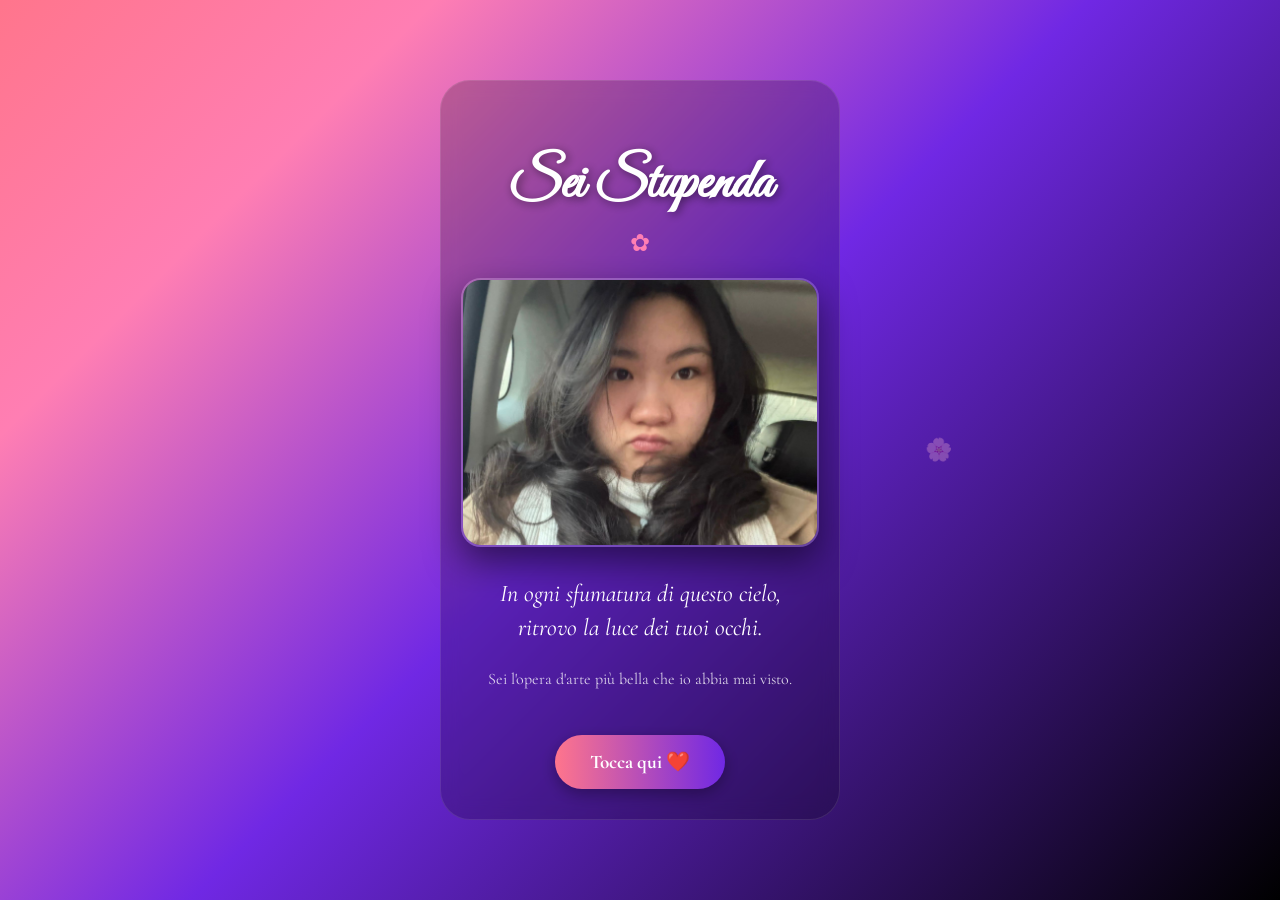
<file: index.html>
<!DOCTYPE html>
<html lang="it">
<head>
    <meta charset="UTF-8">
    <meta name="viewport" content="width=device-width, initial-scale=1.0, maximum-scale=1.0, user-scalable=no">
    <title>Per Te, Unica</title>
    <!-- Font Elegante: Cormorant Garamond -->
    <link href="https://fonts.googleapis.com/css2?family=Cormorant+Garamond:ital,wght@0,400;0,600;1,400&family=Great+Vibes&display=swap" rel="stylesheet">
    <link rel="stylesheet" href="style.css">
</head>
<body>

    <div class="stars-container"></div> <!-- Per eventuali effetti luce -->

    <div class="content">
        <header>
            <h1 class="main-title">Sei Stupenda</h1>
            <div class="divider">✿</div>
        </header>

        <section class="photo-container">
            <img src="foto-stupenda.jpeg" alt="Il tuo splendore" class="main-photo">
        </section>

        <section class="text-area">
            <p class="love-text">
                In ogni sfumatura di questo cielo, <br>
                ritrovo la luce dei tuoi occhi.
            </p>
            <p class="sub-text">Sei l'opera d'arte più bella che io abbia mai visto.</p>
        </section>

        <footer>
            <button id="magicBtn">Tocca qui ❤️</button>
            <p id="secretMessage" class="hidden">Ti amo immensamente.</p>
        </footer>
    </div>

    <script src="script.js"></script>
</body>
</html>
</file>
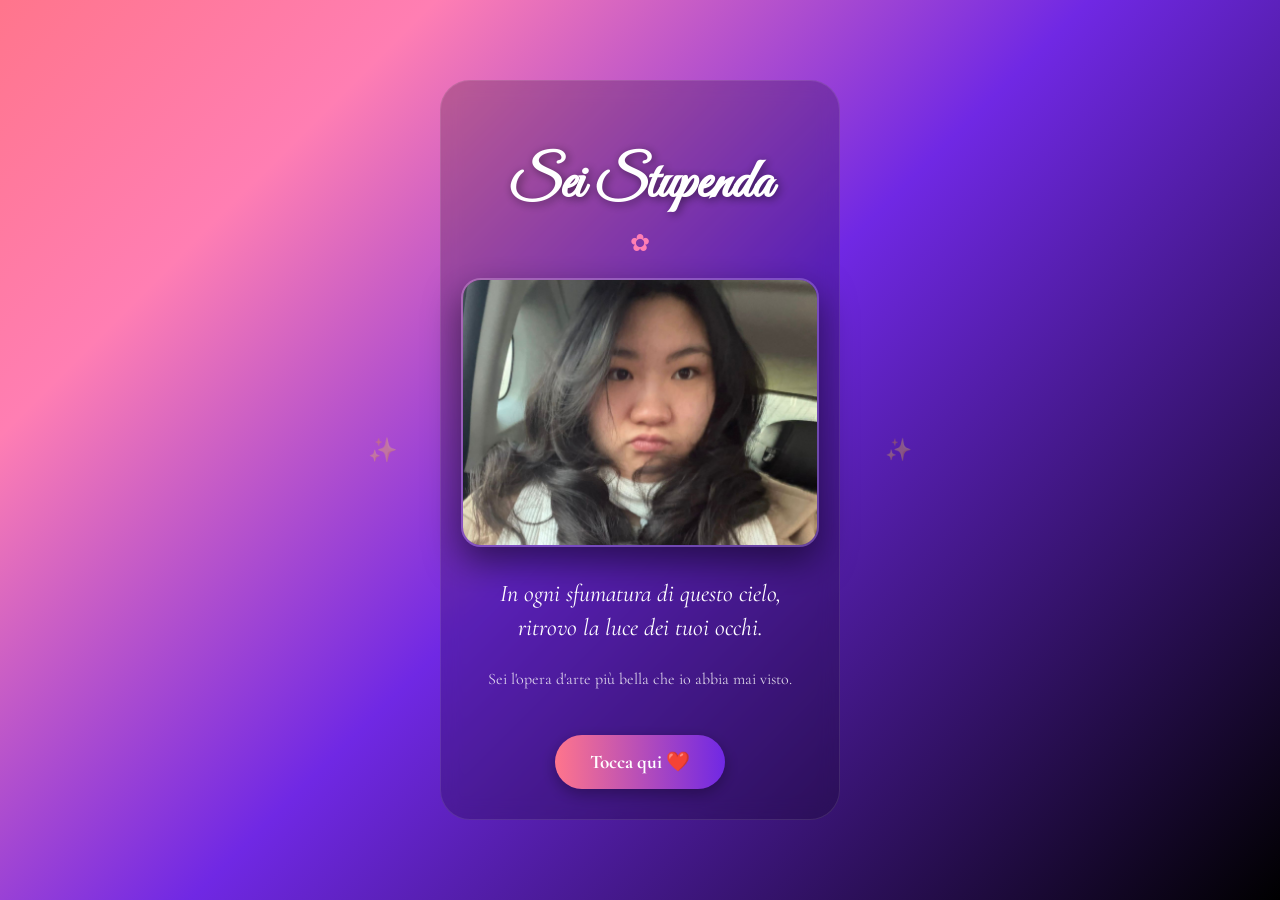
<file: gemini-code-1778424814355.html>
<!DOCTYPE html>
<html lang="it">
<head>
    <meta charset="UTF-8">
    <meta name="viewport" content="width=device-width, initial-scale=1.0, maximum-scale=1.0, user-scalable=no">
    <title>Per Te, Unica</title>
    <!-- Font Elegante: Cormorant Garamond -->
    <link href="https://fonts.googleapis.com/css2?family=Cormorant+Garamond:ital,wght@0,400;0,600;1,400&family=Great+Vibes&display=swap" rel="stylesheet">
    <link rel="stylesheet" href="style.css">
</head>
<body>

    <div class="stars-container"></div> <!-- Per eventuali effetti luce -->

    <div class="content">
        <header>
            <h1 class="main-title">Sei Stupenda</h1>
            <div class="divider">✿</div>
        </header>

        <section class="photo-container">
            <img src="foto-stupenda.jpg" alt="Il tuo splendore" class="main-photo">
        </section>

        <section class="text-area">
            <p class="love-text">
                In ogni sfumatura di questo cielo, <br>
                ritrovo la luce dei tuoi occhi.
            </p>
            <p class="sub-text">Sei l'opera d'arte più bella che io abbia mai visto.</p>
        </section>

        <footer>
            <button id="magicBtn">Tocca qui ❤️</button>
            <p id="secretMessage" class="hidden">Ti amo immensamente.</p>
        </footer>
    </div>

    <script src="script.js"></script>
</body>
</html>
</file>
<file: style.css>
* {
    box-sizing: border-box;
    -webkit-tap-highlight-color: transparent;
}

body {
    margin: 0;
    padding: 0;
    /* Gradiente richiesto: Rosa -> Viola -> Nero */
    background: linear-gradient(135deg, #ff758c 0%, #ff7eb3 20%, #7028e4 50%, #000000 100%);
    background-attachment: fixed;
    min-height: 100vh;
    display: flex;
    justify-content: center;
    align-items: center;
    font-family: 'Cormorant Garamond', serif;
    color: white;
    overflow-x: hidden;
}

.content {
    width: 90%;
    max-width: 400px;
    text-align: center;
    z-index: 10;
    background: rgba(0, 0, 0, 0.2); /* Effetto vetro scuro */
    padding: 30px 20px;
    border-radius: 30px;
    backdrop-filter: blur(10px);
    -webkit-backdrop-filter: blur(10px);
    border: 1px solid rgba(255, 255, 255, 0.1);
}

.main-title {
    font-family: 'Great Vibes', cursive;
    font-size: 3.5rem;
    margin-bottom: 10px;
    text-shadow: 2px 2px 10px rgba(0,0,0,0.5);
}

.divider {
    font-size: 1.5rem;
    color: #ff7eb3;
    margin-bottom: 20px;
}

.main-photo {
    width: 100%;
    border-radius: 20px;
    box-shadow: 0 15px 35px rgba(0,0,0,0.5);
    border: 2px solid rgba(255, 255, 255, 0.2);
}

.love-text {
    font-size: 1.5rem;
    line-height: 1.4;
    margin-top: 25px;
    font-style: italic;
}

.sub-text {
    font-size: 1rem;
    opacity: 0.8;
    margin-top: 10px;
}

button {
    background: linear-gradient(to right, #ff758c, #7028e4);
    border: none;
    color: white;
    padding: 15px 35px;
    border-radius: 50px;
    font-size: 1.2rem;
    margin-top: 30px;
    box-shadow: 0 5px 15px rgba(0,0,0,0.3);
    cursor: pointer;
    font-family: 'Cormorant Garamond', serif;
    font-weight: bold;
}

.hidden {
    display: none;
    margin-top: 20px;
    font-size: 1.8rem;
    animation: fadeIn 2s ease-in;
    font-family: 'Great Vibes', cursive;
}

/* Animazione per elementi fluttuanti (Fiori e Cuori) */
.floating {
    position: fixed;
    pointer-events: none;
    z-index: 1;
    color: rgba(255, 255, 255, 0.3);
    animation: float 10s linear infinite;
}

@keyframes float {
    0% { transform: translateY(100vh) rotate(0deg); opacity: 0; }
    10% { opacity: 1; }
    90% { opacity: 1; }
    100% { transform: translateY(-10vh) rotate(360deg); opacity: 0; }
}

@keyframes fadeIn {
    from { opacity: 0; transform: translateY(10px); }
    to { opacity: 1; transform: translateY(0); }
}
</file>
